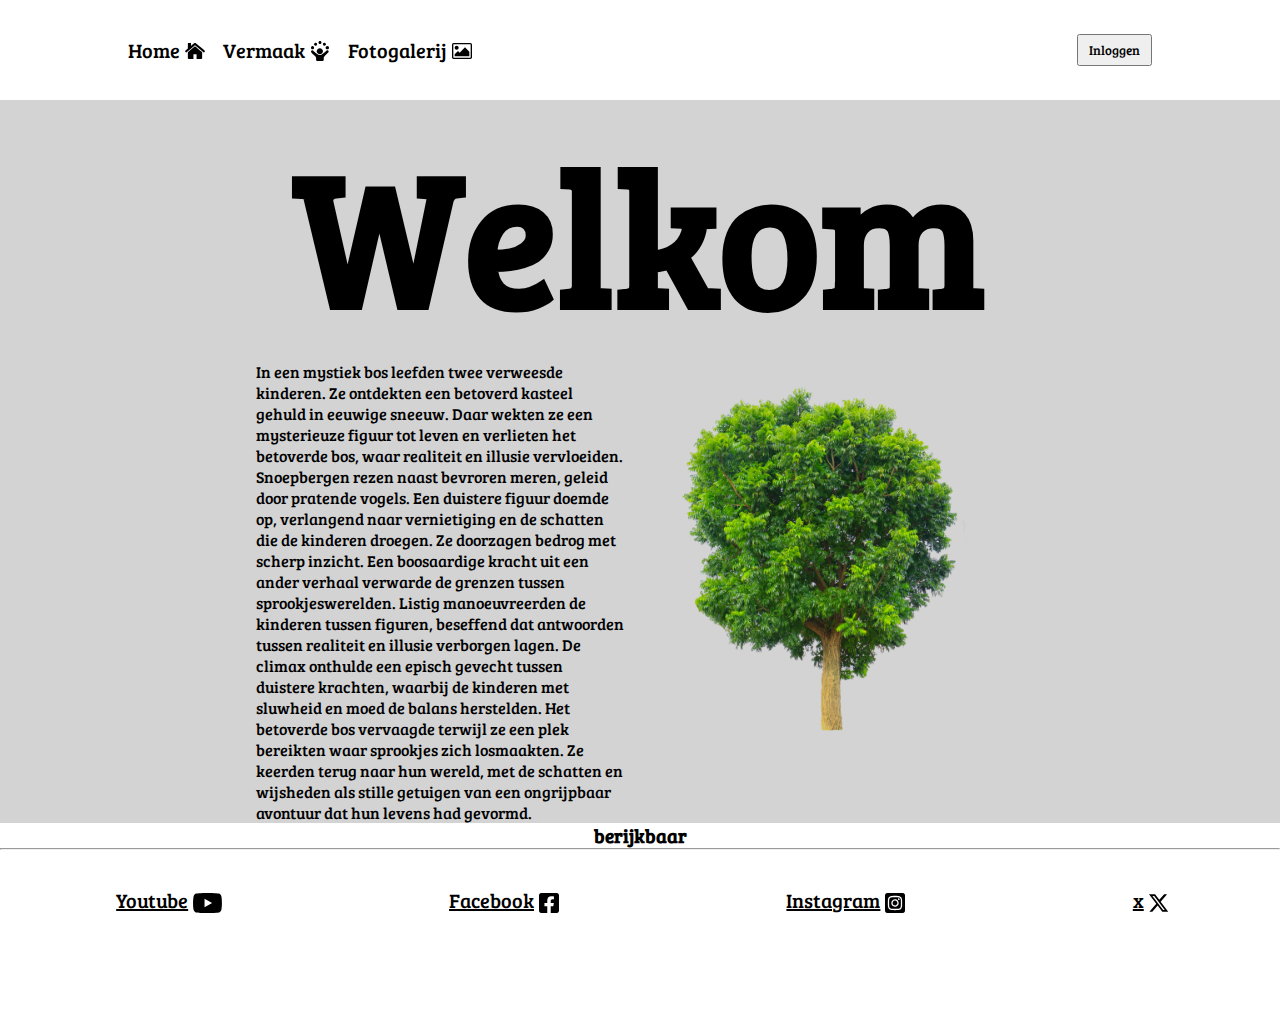
<file: index.html>
<!DOCTYPE html>
<html lang="en">
<head>
  <meta charset="UTF-8">
  <meta name="viewport" content="width=device-width, initial-scale=1.0">
  <link rel="stylesheet" href="styles/style.css">
  <link href='https://fonts.googleapis.com/css?family=Bree Serif' rel='stylesheet'>
  <link rel="icon" type="image/x-icon" href="icons/Logo.svg">
  <title>Have fun</title>
</head>
<body>
<header>
<nav class="navbar">
  <ul>
    <li><a class = "link" href="index.html">Home<img class = "icon" src="icons/home.svg" alt="Homeicon"></a></li>
    <li><a class = "link" href="Vermaak.html">Vermaak<img class = "icon" src="icons/fun.svg" alt="Homeicon"></a></a></li>
    <li><a class = "link" href="Fotogalerij.html">Fotogalerij<img class = "icon"src="icons/galery.svg" alt="galeryicon"></a></li>
  </ul>
  <button onclick="window.location.href='inloggen.html'" class="inlogbtn">Inloggen</button>
</nav>
</header>
<main>
  <h1 class="title">Welkom</h1>
  <div class="content">
    <p class="text">
In een mystiek bos leefden twee verweesde kinderen. Ze ontdekten een betoverd kasteel gehuld in eeuwige sneeuw. Daar wekten ze een mysterieuze figuur tot leven en verlieten het betoverde bos, waar realiteit en illusie vervloeiden.

Snoepbergen rezen naast bevroren meren, geleid door pratende vogels. Een duistere figuur doemde op, verlangend naar vernietiging en de schatten die de kinderen droegen. Ze doorzagen bedrog met scherp inzicht.

Een boosaardige kracht uit een ander verhaal verwarde de grenzen tussen sprookjeswerelden. Listig manoeuvreerden de kinderen tussen figuren, beseffend dat antwoorden tussen realiteit en illusie verborgen lagen. De climax onthulde een episch gevecht tussen duistere krachten, waarbij de kinderen met sluwheid en moed de balans herstelden.

Het betoverde bos vervaagde terwijl ze een plek bereikten waar sprookjes zich losmaakten. Ze keerden terug naar hun wereld, met de schatten en wijsheden als stille getuigen van een ongrijpbaar avontuur dat hun levens had gevormd.
    </p>
    <img class = "tree"src="images/boom.png" alt="boom">

  </div>
</main>
<footer>
  <h3>berijkbaar</h3>
  <hr>
  <div class="links">
    <div class="link">
  <a class= "link" href="#">Youtube<img class = "icon"src="icons/youtube.svg" alt="youtubeicon"></a>
</div>
<div class="link">
  <a class= "link" href="#">Facebook<img class = "icon" src="icons/facebook.svg" alt="facebookicon"></a>
  </div>
  <div class="link">
  <a class= "link" href="#">Instagram<img class = "icon" src="icons/instagram.svg" alt="instagramicon"></a>
  </div>
  <div class="link">
  <a class= "link" href="#">x<img class = "icon" src="icons/x.svg" alt="xicon"></a>
  </div>
  </div>
</footer>
</body>
</html>
</file>
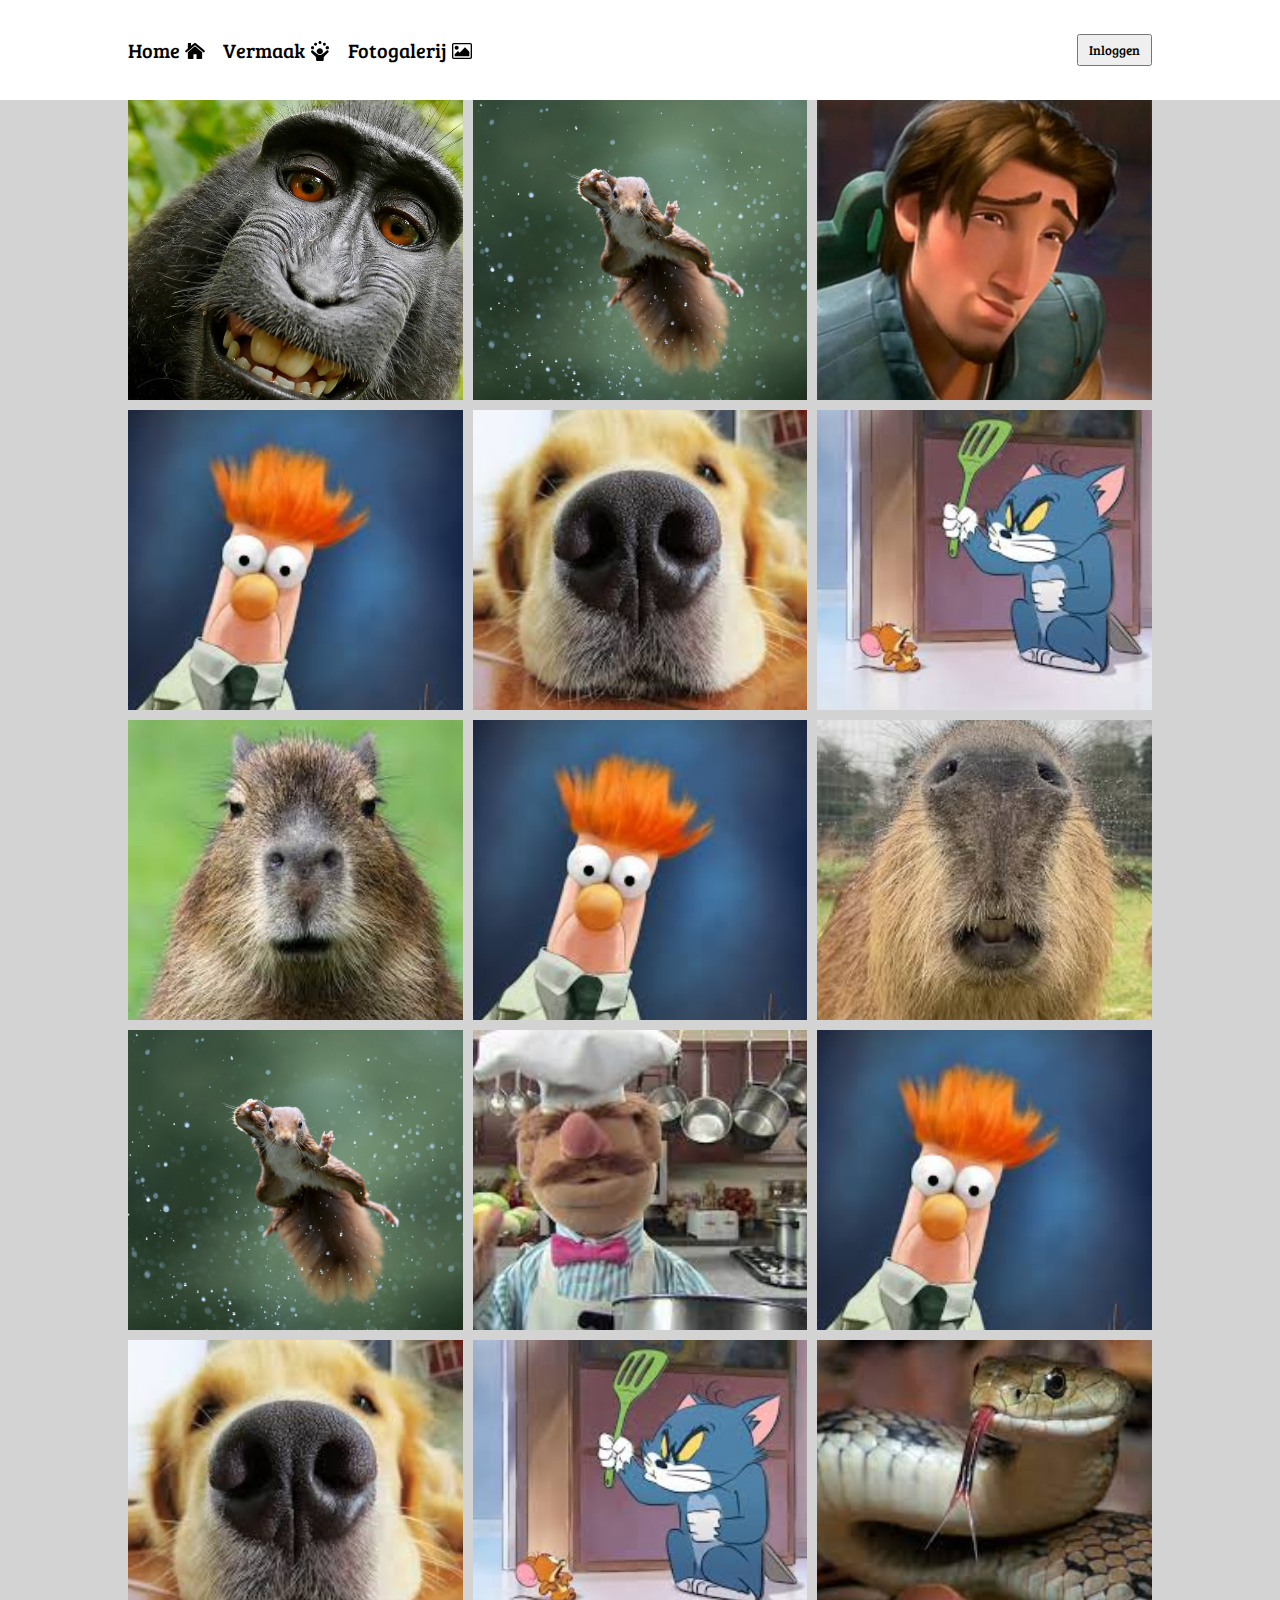
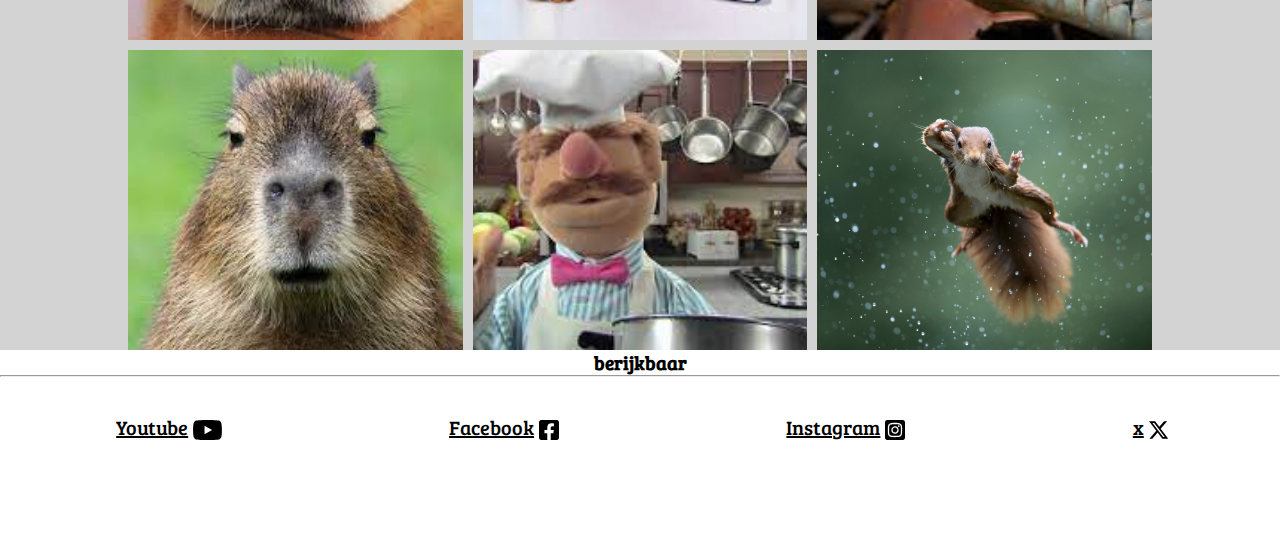
<file: fotogalerij.html>
<!DOCTYPE html>
<html lang="en">
<head>
  <meta charset="UTF-8">
  <meta name="viewport" content="width=device-width, initial-scale=1.0">
  <link rel="stylesheet" href="styles/fotogalerij.css">
  <link href='https://fonts.googleapis.com/css?family=Bree Serif' rel='stylesheet'>
  <link rel="icon" type="image/x-icon" href="icons/Logo.svg">
  <title>Have fun</title>
</head>
<body>
<header>
<nav class="navbar">
  <ul>
    <li><a class = "link" href="index.html">Home<img class = "icon" src="icons/home.svg" alt="Homeicon"></a></li>
    <li><a class = "link" href="Vermaak.html">Vermaak<img class = "icon" src="icons/fun.svg" alt="Homeicon"></a></a></li>
    <li><a class = "link" href="Fotogalerij.html">Fotogalerij<img class = "icon"src="icons/galery.svg" alt="galeryicon"></a></li>
  </ul>
  <button onclick="window.location.href='inloggen.html'" class="inlogbtn">Inloggen</button>
</nav>
</header>
<main>
  <div class="fotos">
  <img src="images/aap.png">
  <img src="images/eekhoorn.png">
  <img src="images/flynn rider.png">
  <img src="images/muppet.png">
  <img src="images/hond.png">
  <img src="images/tom&jerry.png">
  <img src="images/capybara.png">
  <img src="images/muppet.png">
  <img src="images/capybara2.png">
  <img src="images/eekhoorn.png">
  <img src="images/kok.png">
  <img src="images/muppet.png">
  <img src="images/hond.png">
  <img src="images/tom&jerry.png">
  <img src="images/slang.png">
  <img src="images/capybara.png">
  <img src="images/kok.png">
  <img src="images/eekhoorn.png">
</div>
</main>
<footer>
  <h3>berijkbaar</h3>
  <hr>
  <div class="links">
    <div class="link">
  <a class= "link" href="#">Youtube<img class = "icon"src="icons/youtube.svg" alt="youtubeicon"></a>
</div>
<div class="link">
  <a class= "link" href="#">Facebook<img class = "icon" src="icons/facebook.svg" alt="facebookicon"></a>
  </div>
  <div class="link">
  <a class= "link" href="#">Instagram<img class = "icon" src="icons/instagram.svg" alt="instagramicon"></a>
  </div>
  <div class="link">
  <a class= "link" href="#">x<img class = "icon" src="icons/x.svg" alt="xicon"></a>
  </div>
  </div>
</footer>
</body>
</html>
</file>
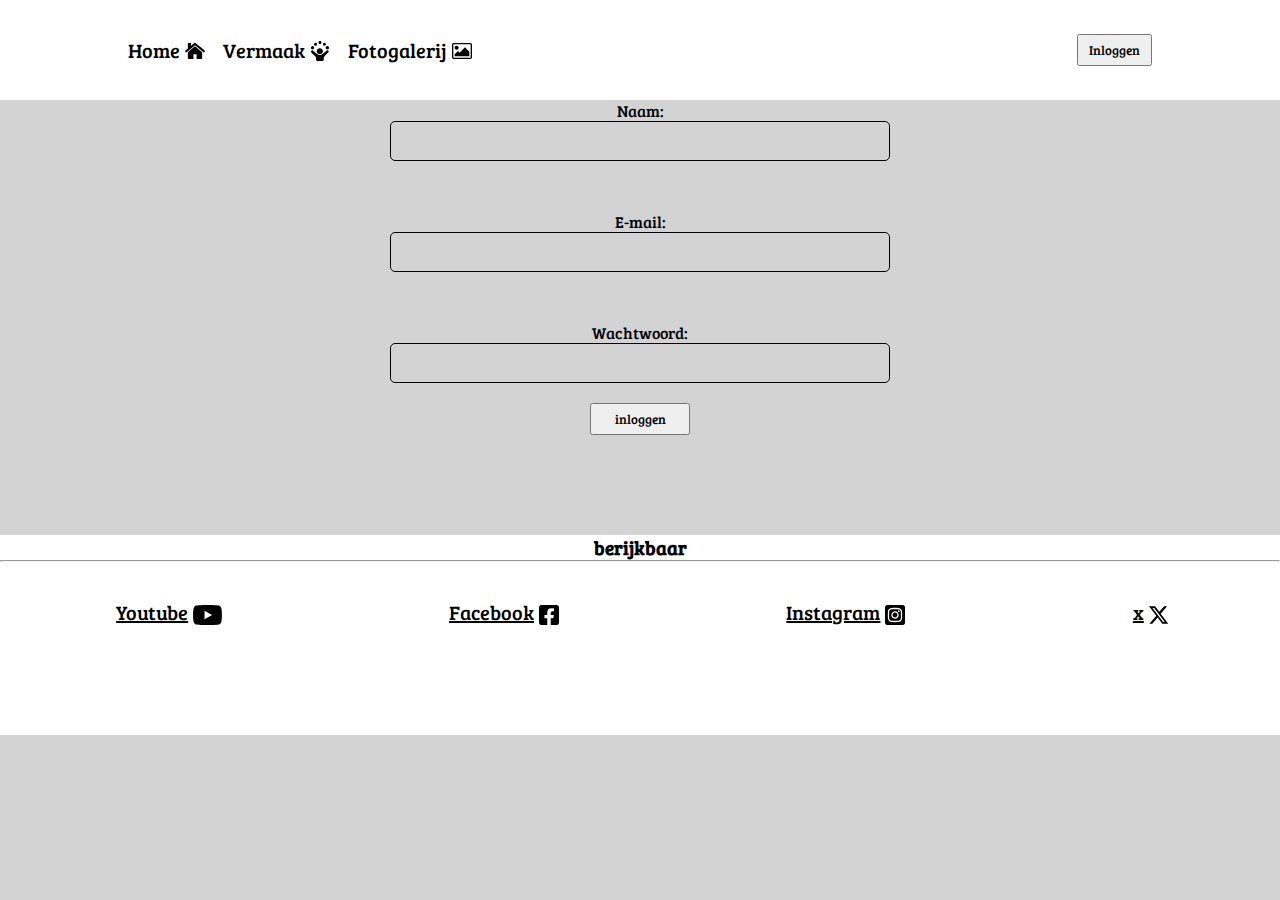
<file: inloggen.html>
<!DOCTYPE html>
<html lang="en">
<head>
  <meta charset="UTF-8">
  <meta name="viewport" content="width=device-width, initial-scale=1.0">
  <link rel="stylesheet" href="styles/inloggen.css">
  <link href='https://fonts.googleapis.com/css?family=Bree Serif' rel='stylesheet'>
  <link rel="icon" type="image/x-icon" href="icons/Logo.svg">
  <title>Have fun</title>
</head>
<body>
<header>
<nav class="navbar">
  <ul>
    <li><a class = "link" href="index.html">Home<img class = "icon" src="icons/home.svg" alt="Homeicon"></a></li>
    <li><a class = "link" href="Vermaak.html">Vermaak<img class = "icon" src="icons/fun.svg" alt="Homeicon"></a></a></li>
    <li><a class = "link" href="Fotogalerij.html">Fotogalerij<img class = "icon"src="icons/galery.svg" alt="galeryicon"></a></li>
  </ul>
  <button onclick="window.location.href='inloggen.html'" class="inlogbtn">Inloggen</button>
</nav>
</header>
<main>



  <form class = "forminloggen" method="get" action='http://127.0.0.1:5500/inloggen.html'>
    <div class="inputs">
    <div class="box">
        <label for = "name">Naam:</label>
        <input id = "name"type="text" required>
      </div>
      <div class="box">
        <label for = "email">E-mail:</label>
        <input id = "email"type="email" required>
      </div>
      <div class="box">
        <label for = "wachtwoord">Wachtwoord:</label>
        <input id = "wachtwoord"type="password" required>
      </div>
    </div>
    <button class = "login"type="submit">inloggen</button>
  </form>
</main>

<footer>
  <h3>berijkbaar</h3>
  <hr>
  <div class="links">
    <div class="link">
  <a class= "link" href="#">Youtube<img class = "icon"src="icons/youtube.svg" alt="youtubeicon"></a>
</div>
<div class="link">
  <a class= "link" href="#">Facebook<img class = "icon" src="icons/facebook.svg" alt="facebookicon"></a>
  </div>
  <div class="link">
  <a class= "link" href="#">Instagram<img class = "icon" src="icons/instagram.svg" alt="instagramicon"></a>
  </div>
  <div class="link">
  <a class= "link" href="#">x<img class = "icon" src="icons/x.svg" alt="xicon"></a>
  </div>
  </div>
</footer>
</body>
</html>
</file>
<file: styles/style.css>
*{
  box-sizing: border-box;
  margin: 0;
  padding: 0;
  font-family:Bree Serif;
}

header{
  background-color: white;
  height: 100px;
  padding: 0 10%;
  position: fixed;
  top: 0;
  width: 100vw;
  
}

.navbar{
  display: flex;
  justify-content: flex-end;
  height: 100%;
  align-items: center;
}

.navbar ul{
  margin-right: auto;

}
.navbar ul li{
  display: inline-block;
  margin-right: 10px;
}

.navbar .link{
  font-size: 20px;
  text-decoration: none;
  margin-right: 30px;
}
.navbar .link:hover{
  text-decoration:underline;
}


.navbar .icon{
  position: absolute;
  top: 5px;
  right: -25px;
}

.inlogbtn{
  padding: 5px 10px;
}

body{
  background-color: lightgray;
  padding-top: 100px;
}

main{
  padding: 0 20%;
}
.title{
  text-align: center;
  font-size: 15vw;
}
.content{
  width: 100%;
  display: grid;
  grid-template-columns: 1fr 1fr;
}

@media only screen and (max-width: 1000px) {
  .content{
    width: 100%;
    display: flex;
    flex-wrap: wrap;
  }
}

.tree{
  height: 400px;
}
footer{
  background-color: white;
  height: 200px;
}
footer h3{
  text-align: center;
}

footer .links{
  width: 100vw;
  line-height:100px;
  display: flex;
  justify-content: space-around;
  flex-wrap: wrap;
}

.link{
  font-size: 20px;
  position: relative;
  color: black;
}

footer .link{
  line-height: 100px;
}

footer .icon{
  position: relative;
  bottom: -5px;
  right: -5px;
}
</file>
<file: styles/fotogalerij.css>
*{
    box-sizing: border-box;
    margin: 0;
    padding: 0;
    font-family:Bree Serif;
  }
  
  header{
    background-color: white;
    height: 100px;
    padding: 0 10%;
    position: fixed;
    top: 0;
    width: 100vw;
    
  }
  
  .navbar{
    display: flex;
    justify-content: flex-end;
    height: 100%;
    align-items: center;
  }
  
  .navbar ul{
    margin-right: auto;
  
  }
  .navbar ul li{
    display: inline-block;
    margin-right: 10px;
  }
  
  .navbar .link{
    font-size: 20px;
    text-decoration: none;
    margin-right: 30px;
  }
  .navbar .link:hover{
    text-decoration:underline;
  }
  
  
  .navbar .icon{
    position: absolute;
    top: 5px;
    right: -25px;
  }
  
  .inlogbtn{
    padding: 5px 10px;
  }
  
  body {
    background-color: lightgray;
    padding-top: 100px;
  }
  
  main {
    padding: 0 10vw;
  }
  
  .fotos {
    display: grid;
    grid-template-columns: repeat(auto-fill, minmax(300px, 1fr));
    gap: 10px;
  }
  
  .fotos img {
    width: 100%;
    height: 300px;
    object-fit: cover;
  }
  
  


  footer{
    background-color: white;
    height: 200px;
  }
  footer h3{
    text-align: center;
  }
  
  footer .links{
    width: 100vw;
    line-height:100px;
    display: flex;
    justify-content: space-around;
    flex-wrap: wrap;
  }
  
  .link{
    font-size: 20px;
    position: relative;
    color: black;
  }
  
  footer .link{
    line-height: 100px;
  }

  footer .icon{
    position: relative;
    bottom: -5px;
    right: -5px;
  }
</file>
<file: styles/inloggen.css>
*{
    box-sizing: border-box;
    margin: 0;
    padding: 0;
    font-family:Bree Serif;
  }
  
  header{
    background-color: white;
    height: 100px;
    padding: 0 10%;
    position: fixed;
    top: 0;
    width: 100vw;
    z-index: 99;
    
  }
  
  .navbar{
    display: flex;
    justify-content: flex-end;
    height: 100%;
    align-items: center;
  }
  
  .navbar ul{
    margin-right: auto;
  
  }
  .navbar ul li{
    display: inline-block;
    margin-right: 10px;
  }
  
  .navbar .link{
    font-size: 20px;
    text-decoration: none;
    margin-right: 30px;
  }
  .navbar .link:hover{
    text-decoration:underline;
  }

  .navbar .icon{
    position: absolute;
    top: 5px;
    right: -25px;
  }
  
  .inlogbtn{
    padding: 5px 10px;
  }

  body{
    background-color: lightgray;
    padding-top: 100px;
  }

  main{
  display: flex;
  justify-content: center;
  padding: 0 20vw;
}
form{
  text-align: center;

  width: 500px;
}

.box{
  width: 100%;
  display: grid;
  grid-template-rows: auto, 1fr;
}

.inputs{
  display: grid;
  row-gap: 50px;

}
form input{
  height: 3em;
  background: transparent;
  border: 1px solid;
  border-radius: 5px;

}
form .login{
  max-width: auto;
  padding: 5px 10px;
  width: 100px;
  margin-top: 20px;
}
  footer{
    background-color: white;
    height: 200px;
    margin-top: 100px;
  }
  footer h3{
    text-align: center;
  }
  
  footer .links{
    width: 100vw;
    line-height:100px;
    display: flex;
    justify-content: space-around;
    flex-wrap: wrap;
  }
  
  .link{
    font-size: 20px;
    position: relative;
    color: black;
  }
  
  footer .link{
    line-height: 100px;
  }

  footer .icon{
    position: relative;
    bottom: -5px;
    right: -5px;
  }
</file>
